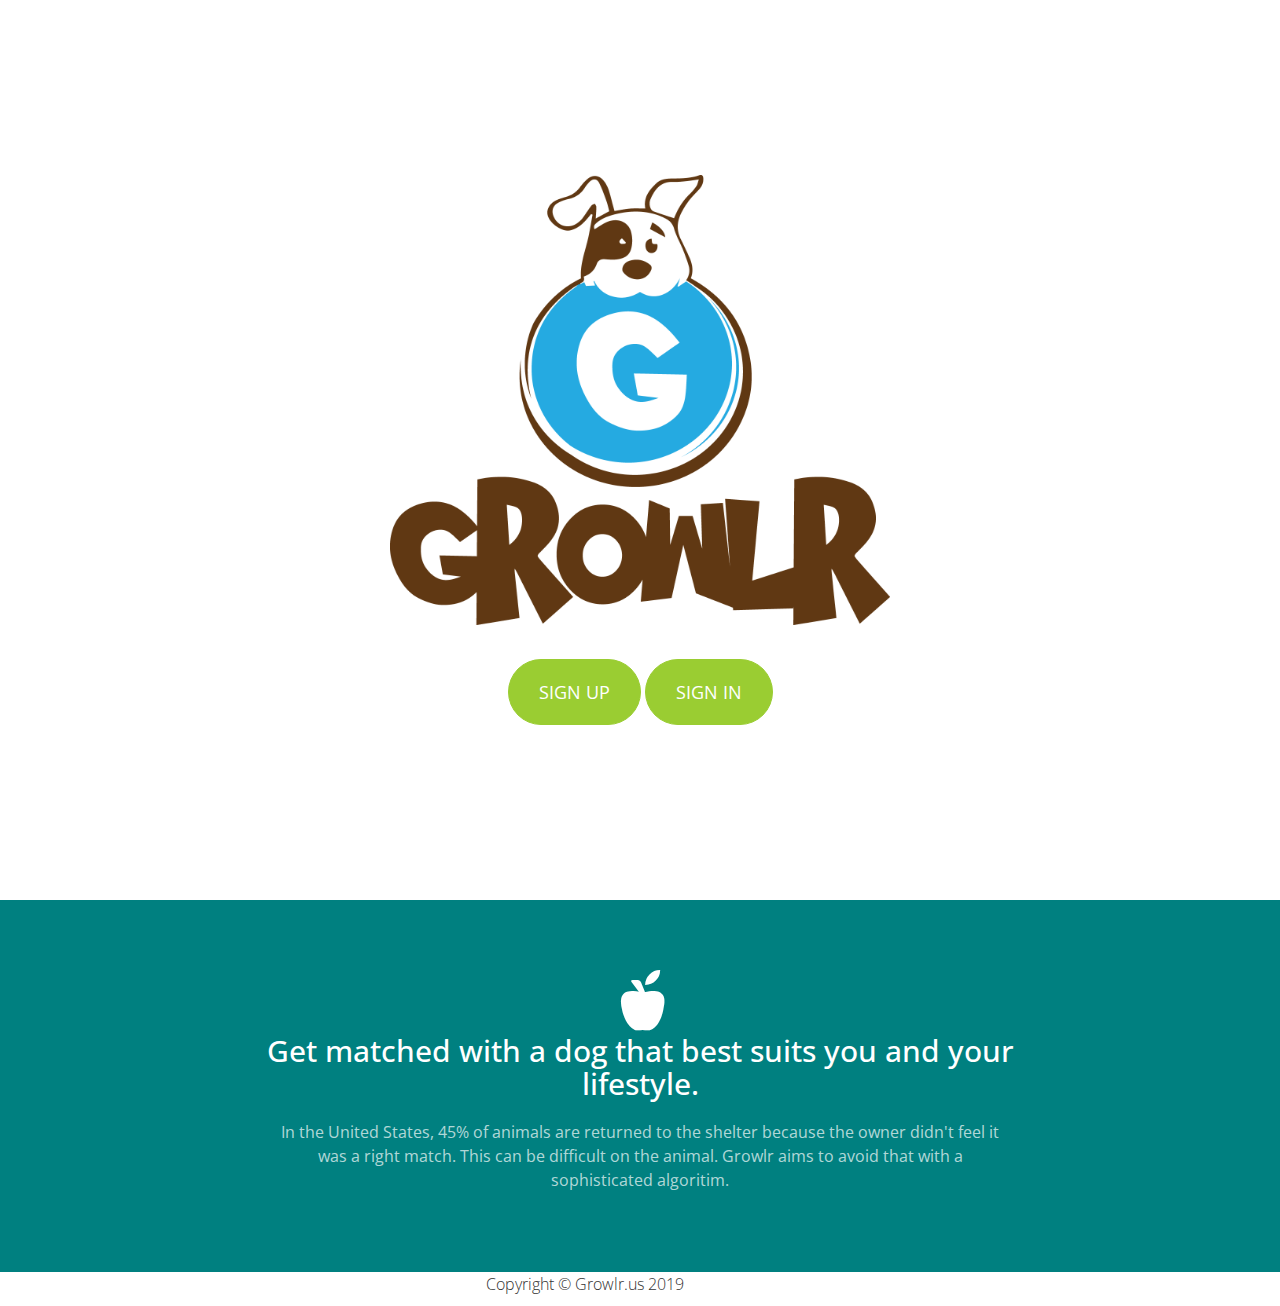
<file: Growlr/index.html>
<!DOCTYPE html>
<!-- Template by Quackit.com -->
<!-- Images by various sources under the Creative Commons CC0 license and/or the Creative Commons Zero license. 
Although you can use them, for a more unique website, replace these images with your own. -->
<html lang="en">

<head>

    <meta charset="utf-8">
    <meta http-equiv="X-UA-Compatible" content="IE=edge">
    <meta name="viewport" content="width=device-width, initial-scale=1">
    <!-- The above 3 meta tags *must* come first in the head; any other head content must come *after* these tags -->

    <title>Growlr</title>
    


    <!-- Bootstrap Core CSS -->
    <link href="css/bootstrap.min.css" rel="stylesheet">

    <!-- Custom CSS: You can use this stylesheet to override any Bootstrap styles and/or apply your own styles -->
    <link href="css/custom.css" rel="stylesheet">

    <!-- HTML5 Shim and Respond.js IE8 support of HTML5 elements and media queries -->
    <!-- WARNING: Respond.js doesn't work if you view the page via file:// -->
    <!--[if lt IE 9]>
        <script src="https://oss.maxcdn.com/libs/html5shiv/3.7.0/html5shiv.js"></script>
        <script src="https://oss.maxcdn.com/libs/respond.js/1.4.2/respond.min.js"></script>
    <![endif]-->

    <!-- Custom Fonts from Google -->
    <link href='http://fonts.googleapis.com/css?family=Open+Sans:300italic,400italic,600italic,700italic,800italic,400,300,600,700,800' rel='stylesheet' type='text/css'>
    
</head>

<body>
    <!-- Navigation -->
    <nav id="siteNav" class="navbar navbar-default navbar-fixed-top" role="navigation">

        <div class="container">

            <!-- Logo and responsive toggle -->
            <div class="navbar-header">
                <button type="button" class="navbar-toggle" data-toggle="collapse" data-target="#navbar">
                    <span class="sr-only">Toggle navigation</span>
                    <span class="icon-bar"></span>
                    <span class="icon-bar"></span>
                    <span class="icon-bar"></span>
                </button>
        
            </div>
            <!-- Navbar links -->
            <div class="collapse navbar-collapse" id="navbar">
                <ul class="nav navbar-nav navbar-right">
                    <li>
                        <a href="#">Home</a>
                    </li>
                    <li>
                        <a href="#">About Growlr</a>
                    </li>
					<li class="dropdown">
						<a href="#" class="dropdown-toggle" data-toggle="dropdown" role="button" aria-haspopup="true" aria-expanded="false">My Profile <span class="caret"></span></a>
                        <ul class="dropdown-menu" aria-labelledby="about-us">
                            <li><a href="#">Saved Matches</a></li>
                            <li><a href="#">Settings</a></li>
                            <li><a href="#">Help</a></li>
						</ul>
					</li>
                    <li>
                        <a href="#">Contact</a>
                    </li>
                </ul>
                
            </div><!-- /.navbar-collapse -->
        </div><!-- /.container -->
    </nav>

	<!-- Header -->
    <header>

        <div class="header-content">
            <div class="header-content-inner">
                   <IMG SRC = "images/Growlr_Final.png" ALT = "Growlr Logo" WIDTH = 500 HEIGHT = 450>
               </div>
                <p>Find your new best friend.</p>
                <a href="#" class="btn btn-primary btn-lg">Sign Up</a>
                <a href="#" class="btn btn-primary btn-lg">Sign In</a>
            </div>
        </div>
    </header>

	<!-- Intro Section -->
    <section class="intro">
        <div class="container">
            <div class="row">
                <div class="col-lg-8 col-lg-offset-2">
                	<span class="glyphicon glyphicon-apple" style="font-size: 60px"></span>
                    <h2 class="section-heading">Get matched with a dog that best suits you and your lifestyle.</h2>
                    <p class="text-light">In the United States, 45% of animals are returned to the shelter because the owner didn't feel it was a right match. This can be difficult on the animal. Growlr aims to avoid that with a sophisticated algoritim. </p>
                </div>
            </div>
        </div>
    </section>





    
    	
        <!-- Copyright etc -->
        <div class="small-print">
        	<div class="container">
        		<p>Copyright &copy; Growlr.us 2019</p>
        	</div>
        </div>


    <!-- jQuery -->
    <script src="js/jquery-1.11.3.min.js"></script>

    <!-- Bootstrap Core JavaScript -->
    <script src="js/bootstrap.min.js"></script>

    <!-- Plugin JavaScript -->
    <script src="js/jquery.easing.min.js"></script>
    
    <!-- Custom Javascript -->
    <script src="js/custom.js"></script>

</body>

</html>
</file>
<file: Growlr/css/custom.css>
html,
body {
    width: 100%;
    height: 100%;
    font-family: 'Open Sans','Helvetica Neue',Arial,sans-serif;
}

a {
    color: white;
    -webkit-transition: all .35s;
    -moz-transition: all .35s;
    transition: all .35s;
}

a:hover,
a:focus {
    color: forestgreen;
}

p {
    font-size: 16px;
    line-height: 1.5;
}

header {
    position: relative;
    width: 100%;
    min-height: auto;
    text-align: center;
    color: white;
    background-color: white;
    background-position: center;
    -webkit-background-size: cover;
    -moz-background-size: cover;
    background-size: cover;
    -o-background-size: cover;
    
}

header .header-content {
    position: relative;
    width: 100%;
    padding: 100px 15px 70px;
    text-align: center;
}

header .header-content .header-content-inner h1 {
    margin-top: 0;
    margin-bottom: 20px;
    font-size: 50px;
    font-weight: 300;
}

header .header-content .header-content-inner p {
    margin-bottom: 50px;
    font-size: 16px;
    font-weight: 300;
    color: white;
}

@media(min-width:758px) {
    header {
        min-height: 100%;
    }

    header .header-content {
        position: absolute;
        top: 50%;
        padding: 0 50px;
        -webkit-transform: translateY(-50%);
        -ms-transform: translateY(-50%);
        transform: translateY(-50%);
    }

    header .header-content .header-content-inner {
        margin-right: auto;
        margin-left: auto;
        max-width: 1000px;
    }

	header .header-content .header-content-inner h1 {
    	font-size: 100px;
		}

    header .header-content .header-content-inner p {
        margin-right: auto;
        margin-left: auto;
        max-width: 80%;
        font-size: 18px;
    }
}

.section-heading {
    margin-top: 0;
    margin-bottom: 20px;
}

.intro {
	color: #fff;
    background-color: teal;
    padding: 70px 0;
    text-align: center;
}



.item-1 {
	background: url('../images/writing.jpg');
	}
	
.item-2 {
	background: url('../images/concert.jpg');
	}
	
.item-3 {
	background: url('../images/pencil_sharpener.jpg');
	}
		
.item-1,
.item-2,
.item-3 {
	background-size: cover;
	background-position: 50% 50%;
	}



.contact {
	padding: 100px 0;
	background-color: seagreen;
	color: #fff;
	}

.contact p {
	font-size: 22px;
	font-weight: 300;
	}
	
.content-3 .glyphicon,	
 .contact .glyphicon {
	font-size: 32px;
	font-weight: 700;
	}
		
 .small-print {
	margin: auto;
    text-align: center;
    display: inline-block;
	font-weight: 200;
    background-color: transparent;
	}

.text-light {
    color: rgba(255,255,255,.7);
}

.navbar-default {
    border-color: rgba(34,34,34,.05);
    background-color: #fff;
    -webkit-transition: all .35s;
    -moz-transition: all .35s;
    transition: all .35s;
}

.navbar-default .navbar-header {
    color: yellowgreen;
}

.navbar-default .navbar-header:hover,
.navbar-default .navbar-header:focus {
    color: #eb3812;
}

.navbar-default .nav > li>a,
.navbar-default .nav>li>a:focus {
    color: #222;
}

.navbar-default .nav > li>a:hover,
.navbar-default .nav>li>a:focus:hover {
    color: yellowgreen;
}

.navbar-default .nav > li.active>a,
.navbar-default .nav>li.active>a:focus {
    color: yellowgreen!important;
    background-color: transparent;
}

.navbar-default .nav > li.active>a:hover,
.navbar-default .nav>li.active>a:focus:hover {
    background-color: transparent;
}

@media(min-width:768px) {
    .navbar-default {
        border-color: rgba(255,255,255,.3);
        background-color: transparent;
    }

    .navbar-default .navbar-header {
        color: rgba(255,255,255,.7);
        letter-spacing: 0.5em;
    }

    .navbar-default .navbar-header:hover,
    .navbar-default .navbar-header:focus {
        color: #fff;
    }

    .navbar-default .nav > li>a,
    .navbar-default .nav>li>a:focus {
        color: rgba(255,255,255,.7);
    }

    .navbar-default .nav > li>a:hover,
    .navbar-default .nav>li>a:focus:hover {
        color: #fff;
    }

    .navbar-default.affix {
        border-color:   tan;
        background-color: tan;
        box-shadow: 0px 7px 20px 0px rgba(0,0,0,0.1);
    }

    .navbar-default.affix .navbar-header {
        letter-spacing: 0;
        color: yellowgreen;
    }

    .navbar-default.affix .navbar-header:hover,
    .navbar-default.affix .navbar-header:focus {
        color: #eb3812;
    }

    .navbar-default.affix .nav > li>a,
    .navbar-default.affix .nav>li>a:focus {
        color: #222;
    }

    .navbar-default.affix .nav > li>a:hover,
    .navbar-default.affix .nav>li>a:focus:hover {
        color: yellowgreen;
    }
}

.btn-default {
    border-color: #fff;
    color: #222;
    background-color: #fff;
    -webkit-transition: all .35s;
    -moz-transition: all .35s;
    transition: all .35s;
}

.btn-default:hover,
.btn-default:focus,
.btn-default.focus,
.btn-default:active,
.btn-default.active,
.open > .dropdown-toggle.btn-default {
    border-color: #eee;
    color: #222;
    background-color: #eee;
}

.btn-default:active,
.btn-default.active,
.open > .dropdown-toggle.btn-default {
    background-image: none;
}

.btn-default.disabled,
.btn-default[disabled],
fieldset[disabled] .btn-default,
.btn-default.disabled:hover,
.btn-default[disabled]:hover,
fieldset[disabled] .btn-default:hover,
.btn-default.disabled:focus,
.btn-default[disabled]:focus,
fieldset[disabled] .btn-default:focus,
.btn-default.disabled.focus,
.btn-default[disabled].focus,
fieldset[disabled] .btn-default.focus,
.btn-default.disabled:active,
.btn-default[disabled]:active,
fieldset[disabled] .btn-default:active,
.btn-default.disabled.active,
.btn-default[disabled].active,
fieldset[disabled] .btn-default.active {
    border-color: #fff;
    background-color: #fff;
}

.btn-default .badge {
    color: #fff;
    background-color: #222;
}

.btn-primary {
    border-color: yellowgreen;
    color: #fff;
    background-color: yellowgreen;
    -webkit-transition: all .35s;
    -moz-transition: all .35s;
    transition: all .35s;
}

.btn-primary:hover,
.btn-primary:focus,
.btn-primary.focus,
.btn-primary:active,
.btn-primary.active,
.open > .dropdown-toggle.btn-primary {
    border-color: limegreen;
    color: #fff;
    background-color: limegreen;
}

.btn-primary:active,
.btn-primary.active,
.open > .dropdown-toggle.btn-primary {
    background-image: none;
}

.btn-primary.disabled,
.btn-primary[disabled],
fieldset[disabled] .btn-primary,
.btn-primary.disabled:hover,
.btn-primary[disabled]:hover,
fieldset[disabled] .btn-primary:hover,
.btn-primary.disabled:focus,
.btn-primary[disabled]:focus,
fieldset[disabled] .btn-primary:focus,
.btn-primary.disabled.focus,
.btn-primary[disabled].focus,
fieldset[disabled] .btn-primary.focus,
.btn-primary.disabled:active,
.btn-primary[disabled]:active,
fieldset[disabled] .btn-primary:active,
.btn-primary.disabled.active,
.btn-primary[disabled].active,
fieldset[disabled] .btn-primary.active {
    border-color: yellowgreen;
    background-color: yellowgreen;
}

.btn-primary .badge {
    color: yellowgreen;
    background-color: #fff;
}


.btn {
    border-radius: 300px;
    text-transform: uppercase;
}

.btn-lg {
    padding: 20px 30px;
}

::-moz-selection {
    text-shadow: none;
    color: #fff;
    background: #222;
}

::selection {
    text-shadow: none;
    color: #fff;
    background: #222;
}

img::selection {
    color: #fff;
    background: 0 0;
}

img::-moz-selection {
    color: #fff;
    background: 0 0;
}

.text-primary {
    color: yellowgreen;
}

.bg-primary {
    background-color: yellowgreen;
}
</file>
